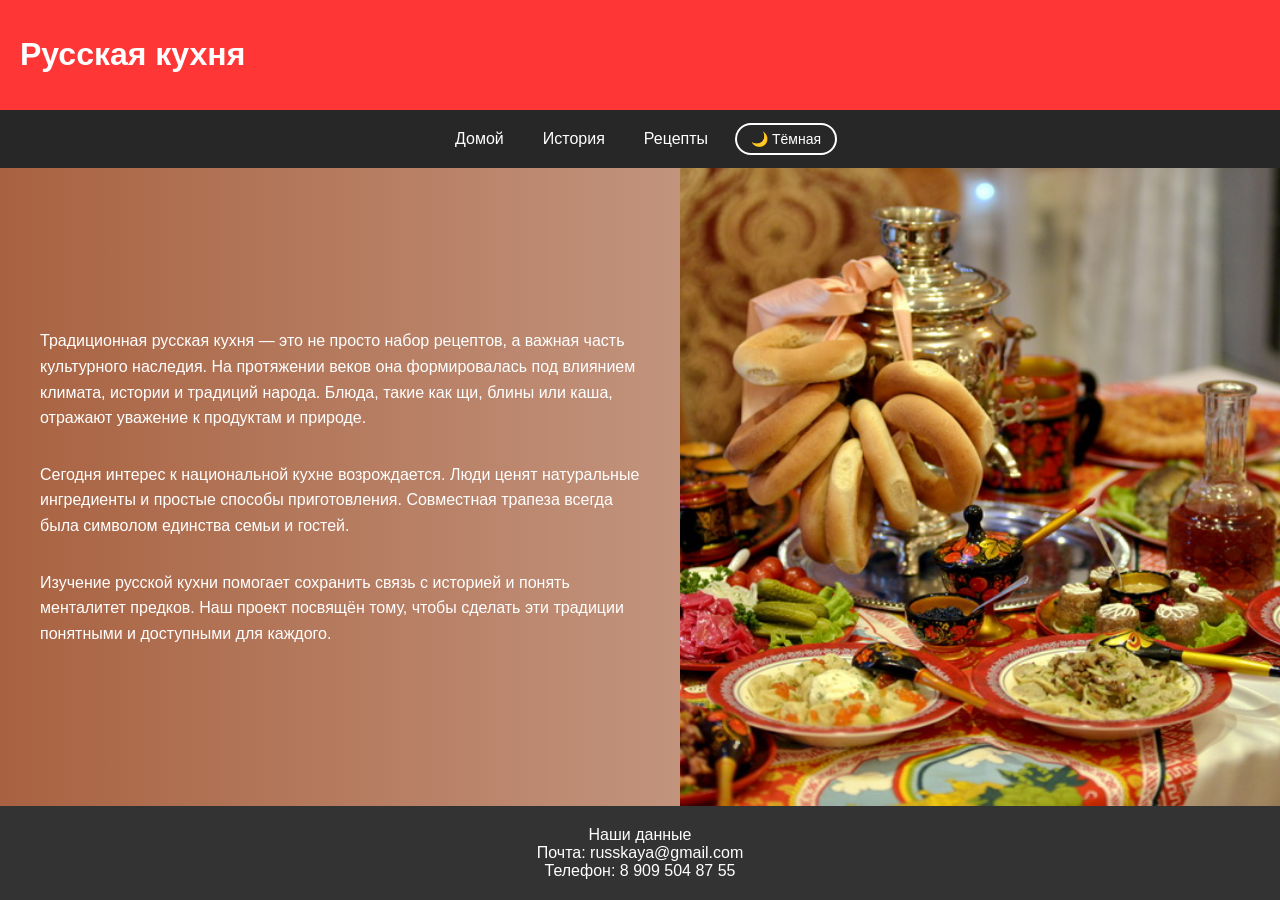
<file: index.html>
<!DOCTYPE html>
<html lang="ru">
<head>
  <meta charset="UTF-8">
  <meta name="viewport" content="width=device-width, initial-scale=1.0">
  <title>Русская кухня</title>
  <link rel="stylesheet" href="style.css">
</head>
<body>

  <header>
    <h1>Русская кухня</h1>
  </header>

  <nav>
    <a href="index.html">Домой</a>
    <a href="istori.html">История</a>
    <a href="resept.html">Рецепты</a>
    <button id="theme-toggle" class="theme-toggle">🌙 Тёмная</button>
  </nav>

  <main class="split-hero">
    <div class="hero-text">
      <p>Традиционная русская кухня — это не просто набор рецептов, а важная часть культурного наследия. На протяжении веков она формировалась под влиянием климата, истории и традиций народа. Блюда, такие как щи, блины или каша, отражают уважение к продуктам и природе.</p>
      <p>Сегодня интерес к национальной кухне возрождается. Люди ценят натуральные ингредиенты и простые способы приготовления. Совместная трапеза всегда была символом единства семьи и гостей.</p>
      <p>Изучение русской кухни помогает сохранить связь с историей и понять менталитет предков. Наш проект посвящён тому, чтобы сделать эти традиции понятными и доступными для каждого.</p>
    </div>
    <div class="hero-image">
      <!-- Замените путь на свою картинку -->
      <img src="tradic.jpg" alt="Традиционная русская кухня">
    </div>
  </main>

  <footer>
    Наши данные<br>
    Почта: russkaya@gmail.com<br>
    Телефон: 8 909 504 87 55
  </footer>

  <script src="script.js"></script>
</body>
</html>
</file>
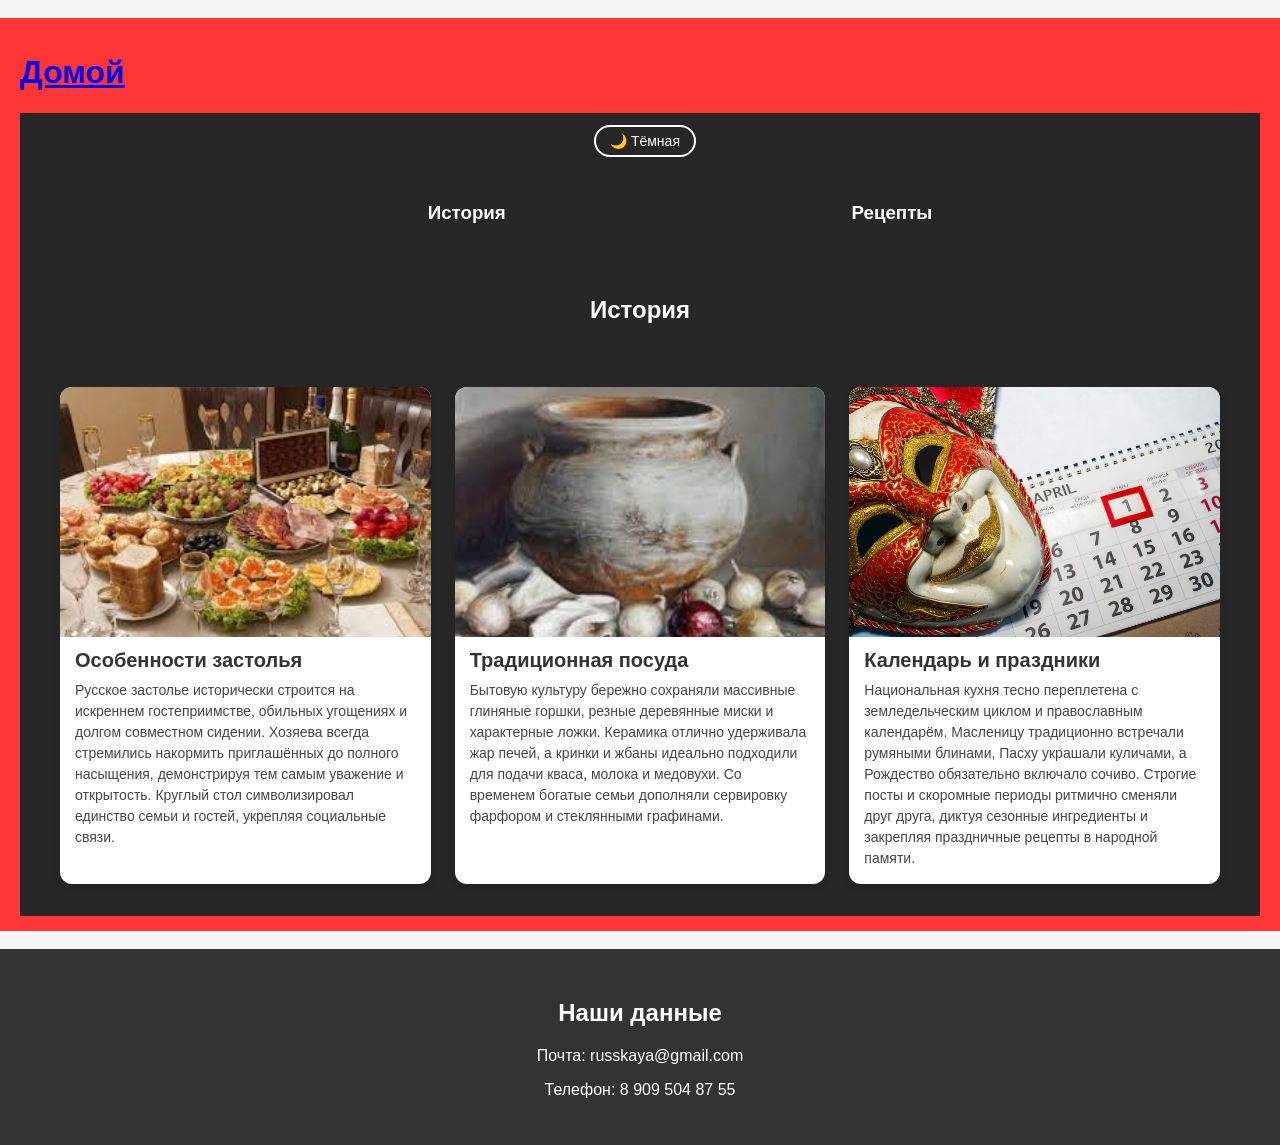
<file: istori.html>
<!DOCTYPE html>
<html lang="ru">
<head>
    <script src="script.js"></script>
    <link rel="stylesheet" href="style2.css">
    <title>История</title>
</head>
<body>
    <header>
        <h1>
            <a href="index.html">Домой</a>
        </h1>
        <nav>
            <table width="100%">
            <td width="20%";"></td>
            <td width="23%"><a href="istori.html"><h3>История</h3></td>
            <td width="22%"><a href="resept.html"><h3>Рецепты</h3></td>
            <button id="theme-toggle" class="theme-toggle">🌙 Темная</button>
        </nav>
            </table>
            
        <h1>
            <a>История</a>
        </h1>
        <div>
        
           <div class="images-row">
  <div class="card">
    <img src="zastol.jpeg" alt="Особенности застолья">
    <h3>Особенности застолья</h3>
    <p>Русское застолье исторически строится на искреннем гостеприимстве, обильных угощениях и долгом совместном сидении. Хозяева всегда стремились накормить приглашённых до полного насыщения, демонстрируя тем самым уважение и открытость. Круглый стол символизировал единство семьи и гостей, укрепляя социальные связи.</p>
  </div>

  <div class="card">
    <img src="gorchok.jpeg" alt="Традиционная посуда">
    <h3>Традиционная посуда</h3>
    <p>Бытовую культуру бережно сохраняли массивные глиняные горшки, резные деревянные миски и характерные ложки. Керамика отлично удерживала жар печей, а кринки и жбаны идеально подходили для подачи кваса, молока и медовухи. Со временем богатые семьи дополняли сервировку фарфором и стеклянными графинами.</p>
  </div>

  <div class="card">
    <img src="calendar.avif" alt="Календарь и праздники">
    <h3>Календарь и праздники</h3>
    <p>Национальная кухня тесно переплетена с земледельческим циклом и православным календарём. Масленицу традиционно встречали румяными блинами, Пасху украшали куличами, а Рождество обязательно включало сочиво. Строгие посты и скоромные периоды ритмично сменяли друг друга, диктуя сезонные ингредиенты и закрепляя праздничные рецепты в народной памяти.</p>
  </div>
</div>
    </header>

     <footer>
        <h2>Наши данные</h2>
        <p>Почта: russkaya@gmail.com</p>
        <p>Телефон: 8 909 504 87 55</p>
    </footer>
</file>
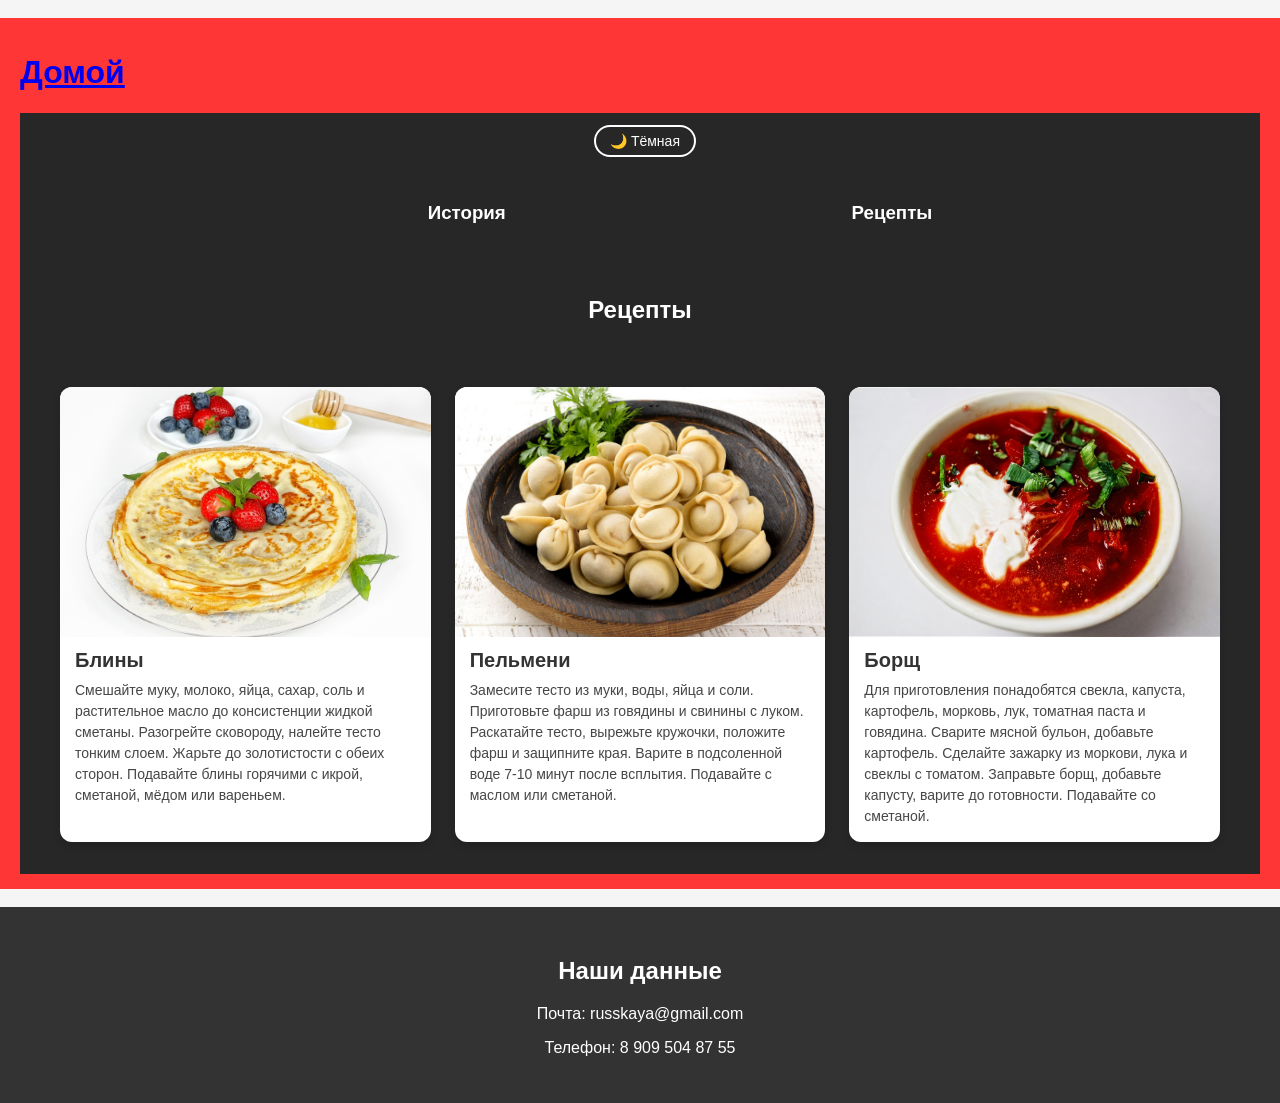
<file: resept.html>
<!DOCTYPE html>
<html lang="ru">
<head>
        <script src="script.js"></script>
        <link rel="stylesheet" href="style2.css">
    <title>История</title>
</head>
<body>
    <header>
        <h1>
            <a href="index.html">Домой</a>
        </h1>
        <nav>
            <table width="100%">
            <td width="20%";"></td>
            <td width="23%"><a href="istori.html"><h3>История</h3></td>
            <td width="22%"><a href="resept.html"><h3>Рецепты</h3></td>
            <button id="theme-toggle" class="theme-toggle">🌙 Темная</button>
        </nav>
            </table>
            
        <h1>
            <a>Рецепты</a>
        </h1>
        <div class="images-row">
  <div class="card">
    <img src="blini.jpg" alt="Блины">
    <h3>Блины</h3>
    <p>Смешайте муку, молоко, яйца, сахар, соль и растительное масло до консистенции жидкой сметаны. Разогрейте сковороду, налейте тесто тонким слоем. Жарьте до золотистости с обеих сторон. Подавайте блины горячими с икрой, сметаной, мёдом или вареньем.</p>
  </div>

  <div class="card">
    <img src="pelmeni.jpg" alt="Пельмени">
    <h3>Пельмени</h3>
    <p>Замесите тесто из муки, воды, яйца и соли. Приготовьте фарш из говядины и свинины с луком. Раскатайте тесто, вырежьте кружочки, положите фарш и защипните края. Варите в подсоленной воде 7-10 минут после всплытия. Подавайте с маслом или сметаной.</p>
  </div>

  <div class="card">
    <img src="borsh.jpg" alt="Борщ">
    <h3>Борщ</h3>
    <p>Для приготовления понадобятся свекла, капуста, картофель, морковь, лук, томатная паста и говядина. Сварите мясной бульон, добавьте картофель. Сделайте зажарку из моркови, лука и свеклы с томатом. Заправьте борщ, добавьте капусту, варите до готовности. Подавайте со сметаной.</p>
  </div>
</div>
    </header>

     <footer>
        <h2>Наши данные</h2>
        <p>Почта: russkaya@gmail.com</p>
        <p>Телефон: 8 909 504 87 55</p>
    </footer>
</file>
<file: style.css>
:root {
  --bg-body: #f5f5f5;
  --text-main: #333333;
  --header-bg: #FF3636;
  --header-text: #ffffff;
  --nav-bg: #272727;
  --nav-text: #ffffff;
  --link-color: #0056b3;
  --link-hover: #003d80;
  --btn-bg: #27ae60;
  --btn-text: #ffffff;
  --card-bg: #ffffff;
  --card-text: #333333;
  --card-shadow: 0 4px 8px rgba(0,0,0,0.15);
  --footer-bg: #333333;
  --footer-text: #ffffff;
}

[data-theme="dark"] {
  --bg-body: #121212;
  --text-main: #e0e0e0;
  --header-bg: #8b0000;
  --header-text: #ffffff;
  --nav-bg: #1a1a1a;
  --nav-text: #cccccc;
  --link-color: #4da6ff;
  --link-hover: #66b3ff;
  --btn-bg: #1e8c4c;
  --btn-text: #ffffff;
  --card-bg: #2a2a2a;
  --card-text: #cecece;
  --card-shadow: 0 4px 8px rgba(0,0,0,0.5);
  --footer-bg: #0d0d0d;
  --footer-text: #ffffff;
}


 { box-sizing: border-box; }
body {
  font-family: 'Arial Black', Arial, sans-serif;
  margin: 0;
  padding: 0;
  background-color: var(--bg-body);
  color: var(--text-main);
  min-height: 100vh;
  display: flex;
  flex-direction: column;
  transition: background-color 0.3s, color 0.3s;
}

header {
  background-color: var(--header-bg);
  color: var(--header-text);
  padding: 15px 20px;
  transition: background-color 0.3s;
}

nav {
  background-color: var(--nav-bg);
  padding: 12px 20px;
  display: flex;
  flex-wrap: wrap;
  justify-content: center;
  align-items: center;
  gap: 15px;
  transition: background-color 0.3s;
}
nav a { color: var(--nav-text); text-decoration: none; padding: 8px 12px; border-radius: 4px; transition: background 0.2s; }
nav a:hover { background: rgba(255,255,255,0.15); }

a { color: var(--link-color); text-decoration: none; }
a:hover { color: var(--link-hover); }

.split-hero {
  display: flex;
  flex: 1; 
  width: 100%;
}
.hero-text {
  flex: 1;
  padding: 40px;
  display: flex;
  flex-direction: column;
  justify-content: center;
  background: linear-gradient(90deg, rgba(160,82,45,0.9) 0%, rgba(160,82,45,0.6) 100%);
  color: white;
}
.hero-text h1 { font-size: 36px; margin-bottom: 20px; text-transform: uppercase; letter-spacing: 1px; }
.hero-text p { font-size: 16px; line-height: 1.6; margin-bottom: 15px; }

.hero-image {
  flex: 1;
  position: relative;
  overflow: hidden;
}
.hero-image img {
  width: 100%;
  height: 100%;
  object-fit: cover;
  display: block;
}

.theme-toggle {
  background: transparent;
  border: 2px solid var(--nav-text);
  color: var(--nav-text);
  padding: 6px 14px;
  border-radius: 20px;
  cursor: pointer;
  font-size: 14px;
  transition: all 0.3s;
}
.theme-toggle:hover { background: rgba(255,255,255,0.2); }


footer {
  padding: 20px;
  background-color: var(--footer-bg);
  color: var(--footer-text);
  text-align: center;
  margin-top: auto;
  transition: background-color 0.3s;
}

/* 📱 Адаптив */
@media (max-width: 768px) {
  .split-hero { flex-direction: column; }
  .hero-image { min-height: 40vh; order: -1; }
  .hero-text { padding: 30px 20px; }
}
</file>
<file: style2.css>
:root {
  /* Светлая тема  */
  --bg-body: #f5f5f5;
  --text-main: #333333;
  --header-bg: #FF3636;
  --header-text: #ffffff;
  --nav-bg: #272727;
  --nav-text: #ffffff;
  --link-color: #0056b3;
  --link-hover: #003d80;
  --btn-bg: #27ae60;
  --btn-text: #ffffff;
  --card-bg: #ffffff;
  --card-text: #333333;
  --card-shadow: 0 4px 8px rgba(0,0,0,0.15);
  --footer-bg: #333333;
  --footer-text: #ffffff;
}

[data-theme="dark"] {
  /* Тёмная тема */
  --bg-body: #121212;
  --text-main: #e0e0e0;
  --header-bg: #8b0000;
  --header-text: #ffffff;
  --nav-bg: #1a1a1a;
  --nav-text: #cccccc;
  --link-color: #4da6ff;
  --link-hover: #66b3ff;
  --btn-bg: #1e8c4c;
  --btn-text: #ffffff;
  --card-bg: #2a2a2a;
  --card-text: #cecece;
  --card-shadow: 0 4px 8px rgba(0,0,0,0.5);
  --footer-bg: #0d0d0d;
  --footer-text: #ffffff;
}
body {
  font-family: 'Arial Black', Arial, sans-serif;
  margin: 0;
  padding: 0;
  background-color: var(--bg-body);
  color: var(--text-main);
  min-height: 100vh;
  display: flex;
  flex-direction: column;
  transition: background-color 0.3s, color 0.3s;
}

header {
  background-color: var(--header-bg);
  color: var(--header-text);
  padding: 15px 20px;
  transition: background-color 0.3s;
}

nav {
  background-color: var(--nav-bg);
  padding: 12px 20px;
  display: flex;
  flex-wrap: wrap;
  justify-content: center;
  align-items: center;
  gap: 15px;
  transition: background-color 0.3s;
}

nav a {
  color: var(--nav-text);
  text-decoration: none;
  padding: 8px 16px;
  border-radius: 6px;
  background: transparent;
  transition: background-color 0.2s ease, transform 0.15s ease;
  display: inline-block;
  cursor: pointer;
}

nav a:hover {
  background-color: rgba(255, 255, 255, 0.15);
  transform: translateY(-1px);
}

nav a:active {
  transform: translateY(0);
  background-color: rgba(255, 255, 255, 0.25);
}

nav a:focus-visible {
  outline: 2px solid var(--nav-text);
  outline-offset: 2px;
}

.menu {
  display: grid;
  grid-template-columns: repeat(auto-fit, minmax(250px, 1fr));
  gap: 30px;
  padding: 30px 20px;
}

.btn {
  background-color: var(--btn-bg);
  color: var(--btn-text);
  padding: 12px 20px;
  border: none;
  border-radius: 6px;
  cursor: pointer;
  width: 100%;
  margin-top: 10px;
  font-size: 16px;
  transition: transform 0.2s, background 0.2s;
}
.btn:hover { transform: translateY(-2px); }

.images-row {
  display: grid;
  grid-template-columns: repeat(auto-fit, minmax(280px, 1fr));
  gap: 24px;
  padding: 20px;
}

.card {
  background: var(--card-bg);
  border-radius: 12px;
  overflow: hidden;
  box-shadow: var(--card-shadow);
  transition: background 0.3s, box-shadow 0.3s;
}

.card img {
  width: 100%;
  height: 250px;
  object-fit: cover;
  display: block;
}

.card h3 { margin: 12px 15px 8px; font-size: 20px; color: var(--card-text); }
.card p { margin: 0 15px 15px; font-size: 14px; line-height: 1.5; color: var(--card-text); opacity: 0.9; }

footer {
  padding: 30px 20px;
  background-color: var(--footer-bg);
  color: var(--footer-text);
  text-align: center;
  margin-top: auto;
  transition: background-color 0.3s;
}

.theme-toggle {
  background: transparent;
  border: 2px solid var(--nav-text);
  color: var(--nav-text);
  padding: 6px 14px;
  border-radius: 20px;
  cursor: pointer;
  font-size: 14px;
  margin-left: 10px;
  user-select: none; 
  transition: background-color 0.3s, color 0.3s, border-color 0.3s, transform 0.2s;
}

.theme-toggle:hover {
  background-color: var(--nav-text);
  color: var(--nav-bg);
  border-color: var(--nav-text);
  transform: scale(1.03); 
}

a.theme-toggle:hover {
  text-decoration: none;
  color: var(--nav-bg);
}
</file>
